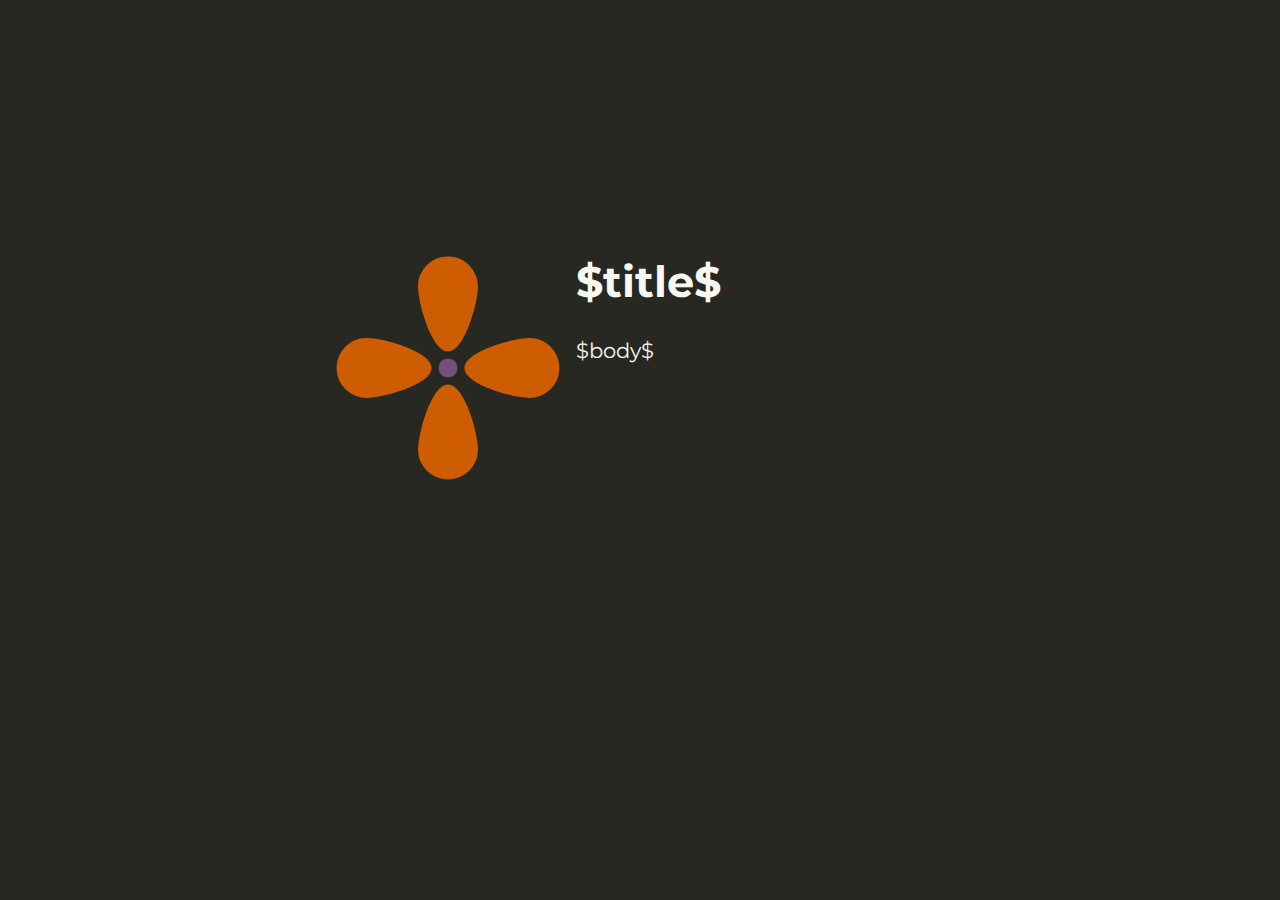
<file: templates/layout.html>
<!doctype html>
<html>
	<head>
		<meta charset="utf-8">
		<title>$title$</title>
		<link rel="stylesheet" type="text/css" href="/assets/css/style.css">
		<link rel="icon" href="/assets/images/logo.svg">
	</head>
	<body>
		<header><a href="/" class="logo"><img src="/assets/images/logo.svg" alt="ogion" width="200" height="200" title="ogion"></a></header>

		<div class="content">
			<h1>$title$</h1>

			$body$
		</div>
	</body>
</html>
</file>
<file: assets/css/style.css>
@import url(http://fonts.googleapis.com/css?family=Montserrat:400,700);body{font-family:'Montserrat', sans-serif;background-color:#272822;color:#f8f8f2;font-size:16pt;margin:16rem auto;width:38rem}a{color:#ffd569}header{float:left;width:14rem}.content{margin-left:15rem}.logo{display:block}.logo img{width:100%;height:auto;transition:transform 1s}.logo:hover img{transform:rotate(-15deg)}
</file>
